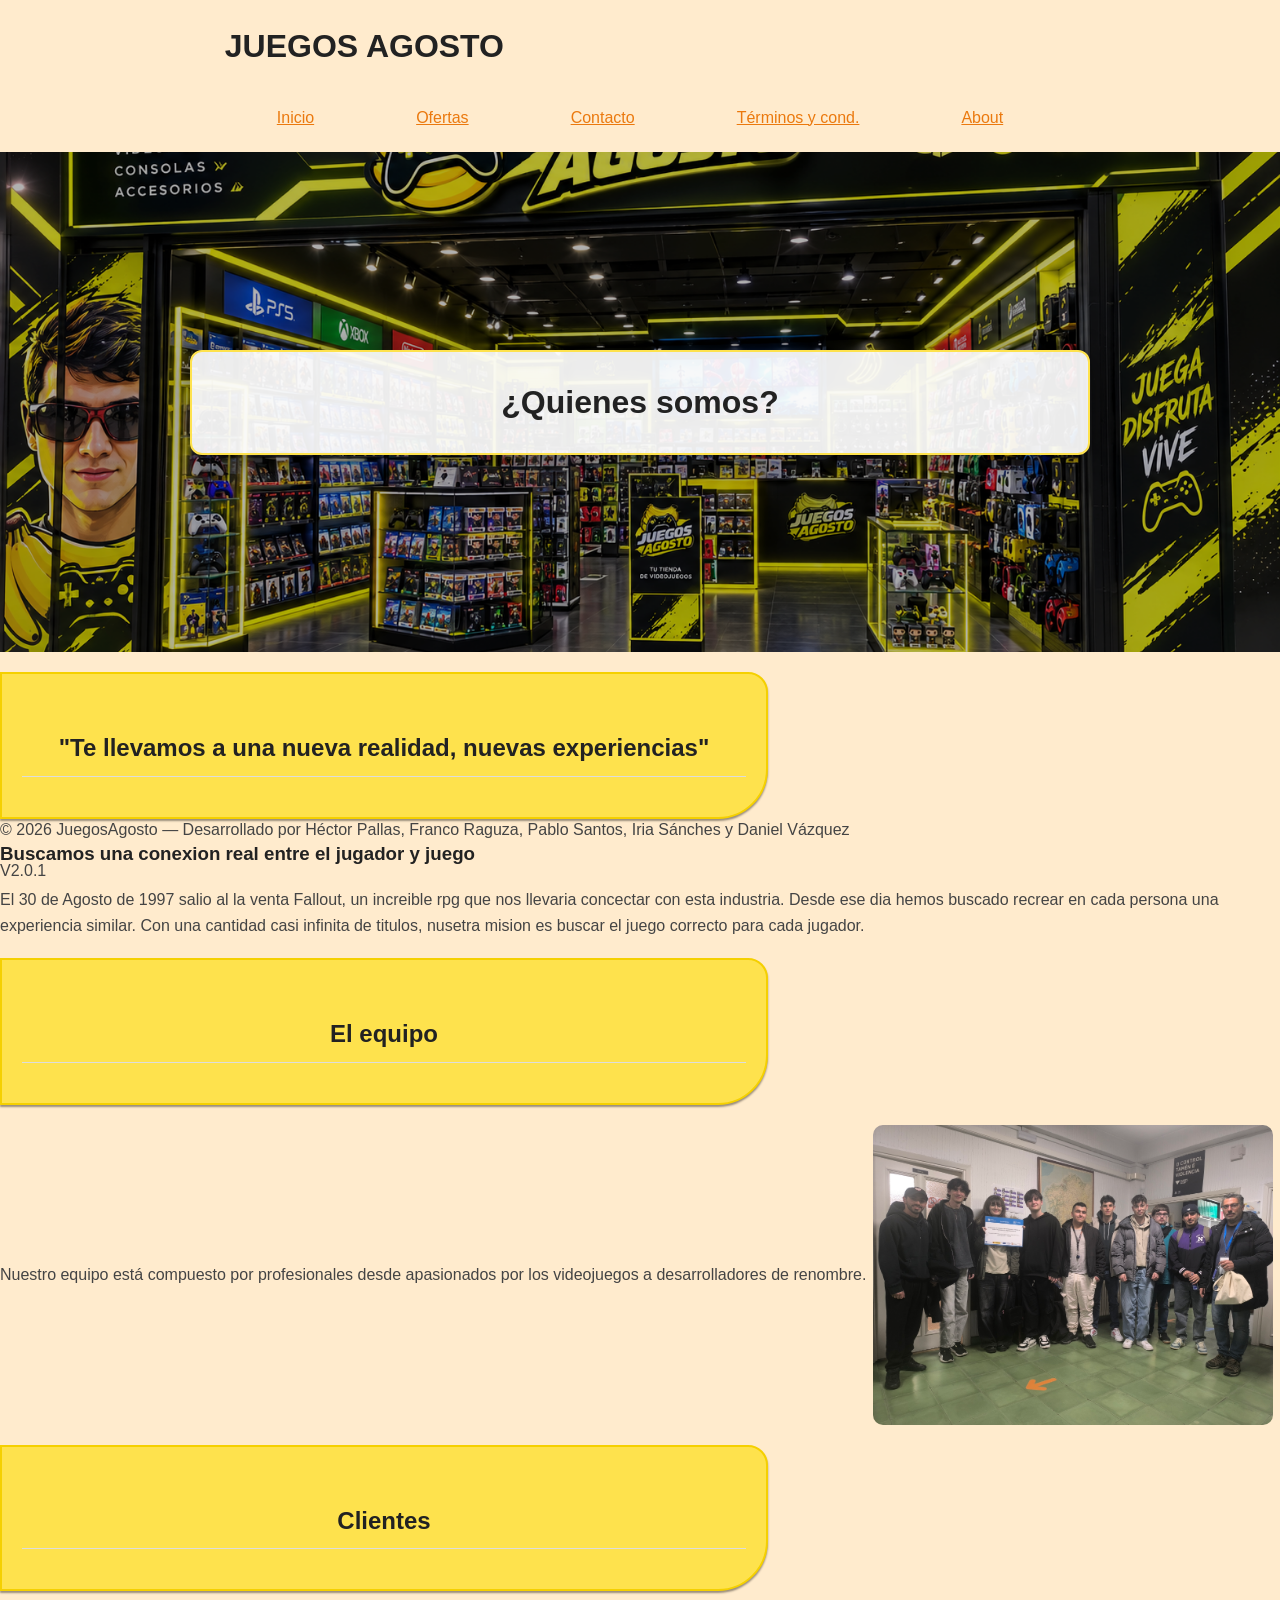
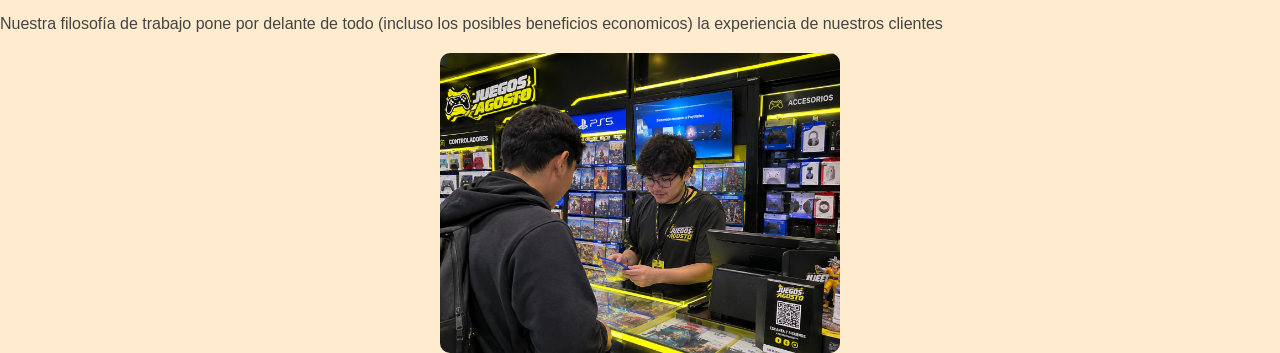
<file: about.html>
<!DOCTYPE html>
<html lang="es">
<head>
  <meta charset="UTF-8">
  <meta name="viewport" content="width=device-width, initial-scale=1.0">
  <meta name="version" content="1.0.0">
  <title>Juegos Agostos</title>
  <link rel="stylesheet" href="estilos.css">
</head>
<body>
  <header class="head">
    <div class="header-contenido">
      <h1 class="logo">JUEGOS AGOSTO</h1>
      <nav>
        <table>
          <tr>
            <td><a href="index.html"> Inicio </a></td>
            <td><a href="ofertas.html"> Ofertas </a></td>
            <td><a href="contactos.html"> Contacto </a></td>
            <td><a href="terminosycondiciones.html"> Términos y cond. </a></td>
            <td><a href="about.html"> About </a></td>
          </tr>
        </table>
      </nav>
    </div>
  </header>
  <main>
    <section class="titulo">

        <div class="cuadro">
            <h1>¿Quienes somos?</h1>
        </div>

    </section>

    <section class="sobre">
      <div class="caja">
        <h2>"Te llevamos a una nueva realidad, nuevas experiencias"</h2>
      </div>
      <h3>
        Buscamos una conexion real entre el jugador y juego
      </h3>
      <p>
        El 30 de Agosto de 1997 salio al la venta Fallout, un increible rpg que nos llevaria concectar con esta industria.
        Desde ese dia hemos buscado recrear en cada persona una experiencia similar. Con una cantidad casi infinita de titulos, nusetra mision
        es buscar el juego correcto para cada jugador.
      </p>
    </section>
    <section class="equipo">
        <div class="caja">
          <h2>El equipo</h2>
        </div>
        <div class="contenido_equipo">
          <p>Nuestro equipo está compuesto por profesionales desde apasionados por los videojuegos a desarrolladores de renombre.</p>
          <img src="img\equipo.jpg" alt="Foto del equipo">
        </div>
        
    </section>
    <section class="clientes">
      <div class="caja">
        <h2>Clientes</h2>
      </div>
      <p>Nuestra filosofía de trabajo pone por delante de todo (incluso los posibles beneficios economicos) 
        la experiencia de nuestros clientes
      </p>
      <img src="img\cliente.png" alt="Foto de clientes">
    </section>

  </main>
  <footer>
    <div class="footer-contenido">
      <p>&copy; 2026 JuegosAgosto &mdash; Desarrollado por Héctor Pallas, Franco Raguza, Pablo Santos, Iria Sánches y Daniel Vázquez</p>
    </div>
    <p>V2.0.1</p>
  </footer>

</body>
</html>
</file>
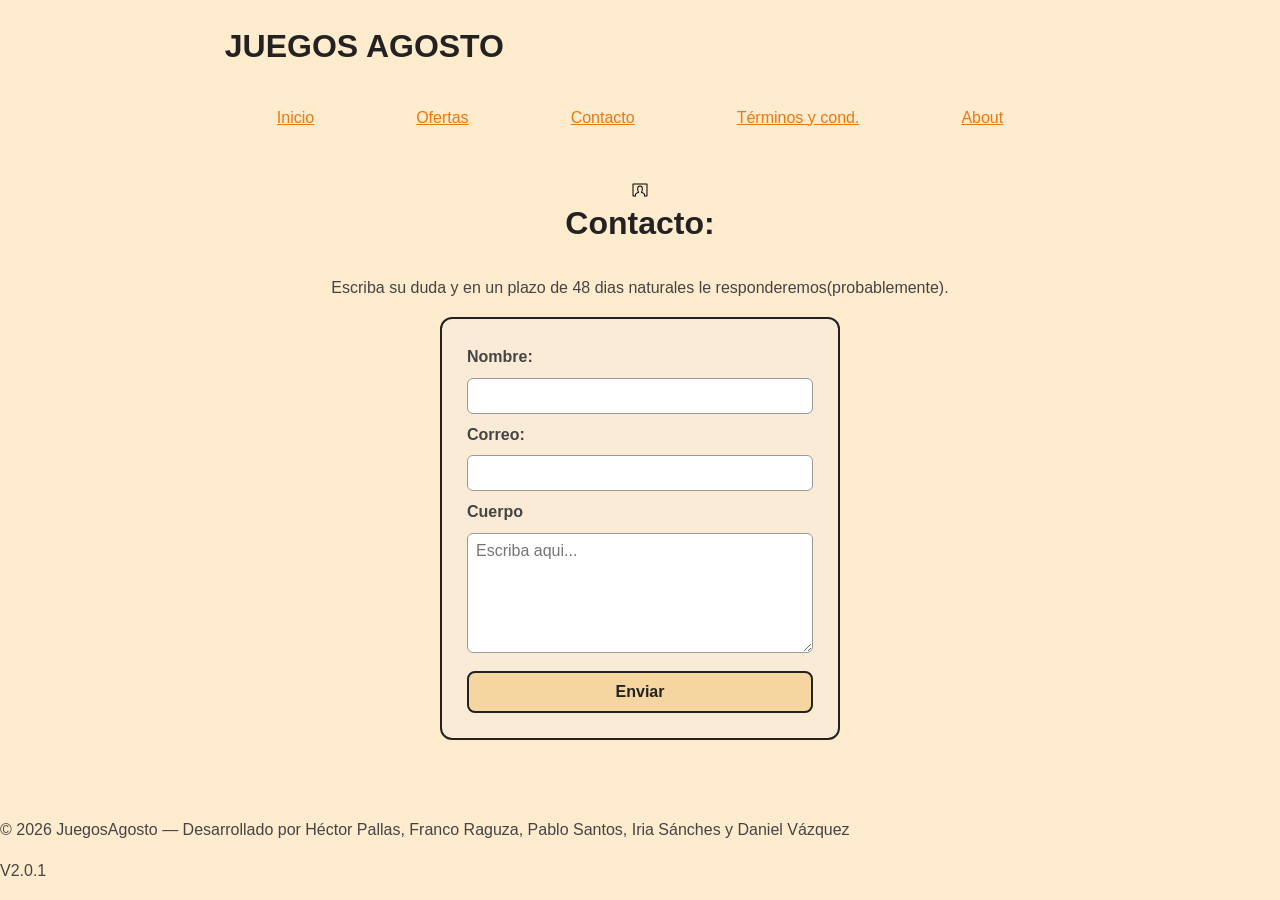
<file: contactos.html>
<!DOCTYPE html>
<html lang="en">
<head>
    <meta charset="UTF-8">
    <meta name="viewport" content="width=device-width, initial-scale=1.0">
    <title>Contactos</title>
    <link rel="stylesheet" href="estilos.css">
</head>
<body>
    <header class="head">
        <div class="header-contenido">
        <h1 class="logo">JUEGOS AGOSTO</h1>
        <nav>
            <table>
            <tr>
                <td><a href="index.html"> Inicio </a></td>
                <td><a href="ofertas.html"> Ofertas </a></td>
                <td><a href="contactos.html"> Contacto </a></td>
                <td><a href="terminosycondiciones.html"> Términos y cond. </a></td>
                <td><a href="about.html"> About </a></td>
            </tr>
            </table>
        </nav>
        </div>
    </header>
    <div>
        <img src="img/contact.svg" alt="Icono contacto">
        <h1>Contacto:</h1>
        <p>Escriba su duda y en un plazo de 48 dias naturales le responderemos(probablemente).</p>
        <form>
            <label for="nombre">Nombre:</label>
            <input type="text" id="nombre" required>
            <label for="email">Correo:</label>
            <input type="email" id="email" required>
            <label for="text">Cuerpo</label>
            <textarea id="mensaje" name="mensaje" required placeholder="Escriba aqui..."></textarea>

            <button type="submit">Enviar</button>
        </form>
    </div>
    <footer>
        <div class="footer-contenido">
            <p>&copy; 2026 JuegosAgosto &mdash; Desarrollado por Héctor Pallas, Franco Raguza, Pablo Santos, Iria Sánches y Daniel Vázquez</p>
        </div>
            <p>V2.0.1</p>
    </footer>
</body>
</html>
</file>
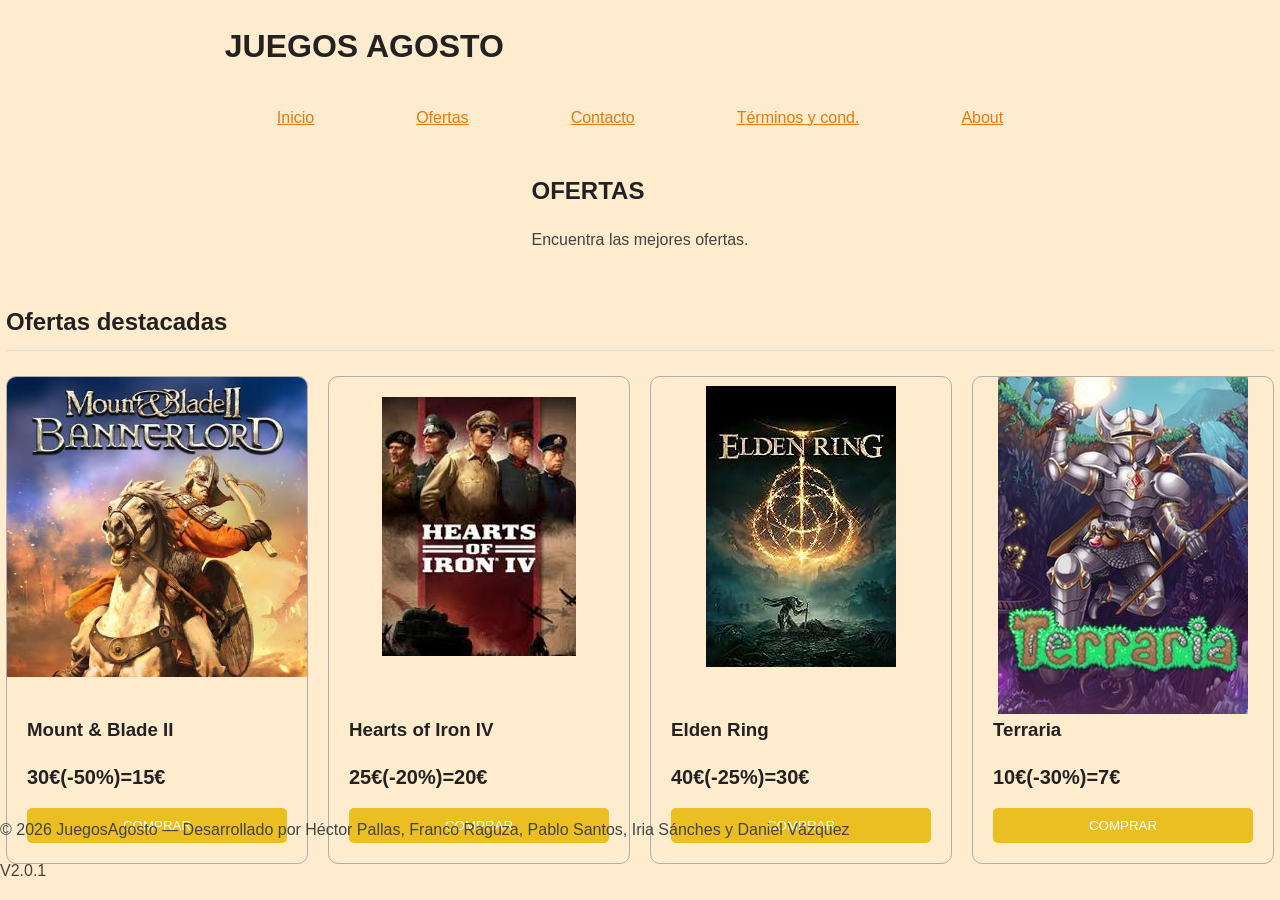
<file: ofertas.html>
<!DOCTYPE html>
<html lang="es">
<head>
    <meta charset="UTF-8">
    <meta name="viewport" content="width=device-width, initial-scale=1.0">

    <title>Ofertas</title>

   <link rel="stylesheet" href="estilos.css">
</head>
  <header class="head">
    <div class="header-contenido">
      <h1 class="logo">JUEGOS AGOSTO</h1>
      <nav>
        <table>
          <tr>
            <td><a href="index.html"> Inicio </a></td>
            <td><a href="ofertas.html"> Ofertas </a></td>
            <td><a href="contactos.html"> Contacto </a></td>
            <td><a href="terminosycondiciones.html"> Términos y cond. </a></td>
            <td><a href="about.html"> About </a></td>
          </tr>
        </table>
      </nav>
    </div>
  </header>

<body class="Ofertasbody">

  


    <section class="hero">

        <h1>
            OFERTAS
        </h1>

        <p>
            Encuentra las mejores ofertas.
        </p>

       

    </section>


    <main id="Ofertasproductos">

        <h2 class="Ofertastitulo">
            Ofertas destacadas
        </h2>


        <section class="Ofertasproductos">


            <article class="Ofertasproducto">

                <div class="Ofertasimagen">
                    <img src="img\images (3).jpg" alt="IMAGEN" >
                </div>

                <div class="Ofertascontenido">

                    <h3>
                        Mount & Blade II


                    </h3>

                   <p>  </p>
                  

                    <div class="Ofertasprecio">
                        30€(-50%)=15€
                    </div>

                    <button class="Ofertascomprar">
                        COMPRAR
                    </button>

                </div>

            </article>


            <article class="Ofertasproducto">

                <div class="Ofertasimagen">
                    <img src="img\images (4).jpg" alt="IMAGEN">
                </div>

                <div class="Ofertascontenido">

                    <h3>
                        Hearts of Iron IV
                    </h3>

                    <p>
                         
                    </p>

                    <div class="Ofertasprecio">
                        25€(-20%)=20€
                    </div>

                    <button class="Ofertascomprar">
                        COMPRAR
                    </button>

                </div>

            </article>


            <article class="Ofertasproducto">

                <div class="Ofertasimagen">
                    <img src="img\images (5).jpg" alt="IMAGEN">
                </div>

                <div class="Ofertascontenido">

                    <h3>
                        Elden Ring
                    </h3>

                    <p>
                        
                    </p>

                    <div class="Ofertasprecio">
                        40€(-25%)=30€
                    </div>

                    <button class="Ofertascomprar">
                        COMPRAR
                    </button>

                </div>

            </article>


            <article class="Ofertasproducto">

                <div class="Ofertasimagen">
                    <img src="img\Terraria_Steam_artwork.jpg" alt="">
                </div>

                <div class="Ofertascontenido">

                    <h3>
                        Terraria
                    </h3>

                    <p>
                        
                    </p>

                    <div class="Ofertasprecio">
                        10€(-30%)=7€
                    </div>

                    <button class="Ofertascomprar">
                        COMPRAR
                    </button>

                </div>

            </article>


        </section>

    </main>


  <footer>
    <div class="footer-contenido">
      <p>&copy; 2026 JuegosAgosto &mdash; Desarrollado por Héctor Pallas, Franco Raguza, Pablo Santos, Iria Sánches y Daniel Vázquez</p>
    </div>
    <p>V2.0.1</p>
  </footer>

</body>
</html>
</file>
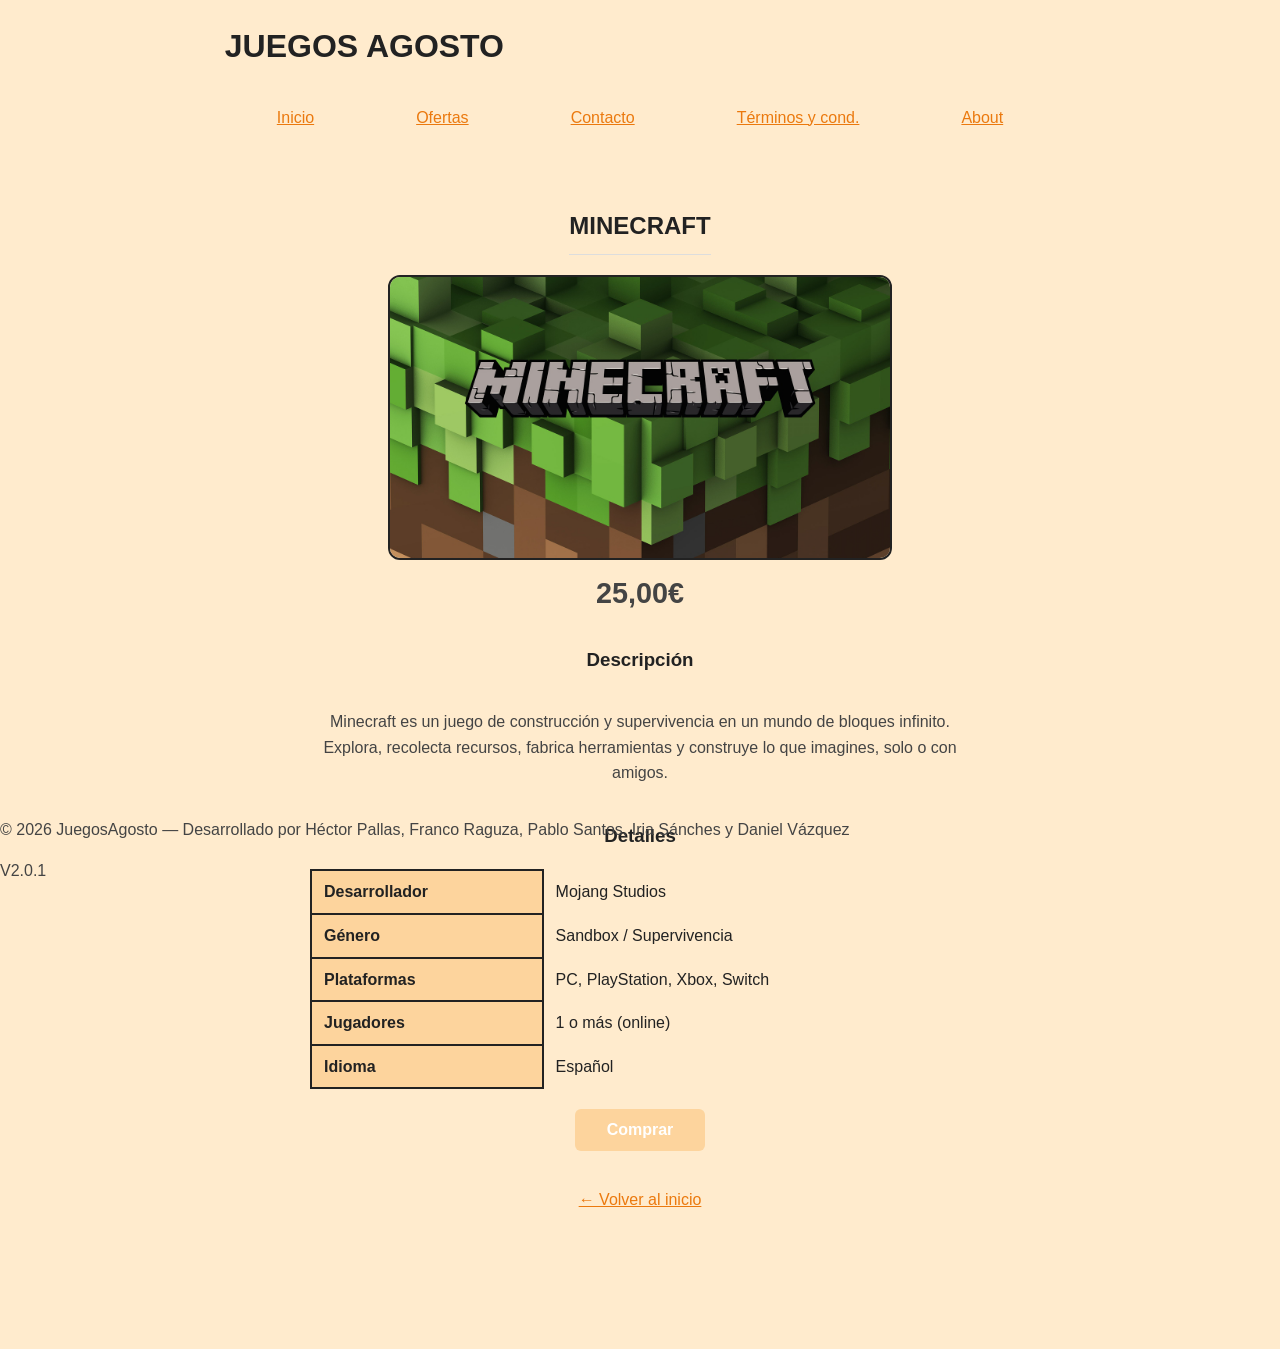
<file: producto-minecraft.html>
<!DOCTYPE html>
<html lang="es">
<head>
  <meta charset="UTF-8">
  <meta name="viewport" content="width=device-width, initial-scale=1.0">
  <meta name="version" content="1.0.0">
  <title>Minecraft - Juegos Agosto</title>
  <link rel="stylesheet" href="estilos.css">
</head>
<body>
  <header class="head">
    <div class="header-contenido">
      <h1 class="logo">JUEGOS AGOSTO</h1>
      <nav>
        <table>
          <tr>
            <td><a href="index.html"> Inicio </a></td>
            <td><a href="ofertas.html"> Ofertas </a></td>
            <td><a href="contactos.html"> Contacto </a></td>
            <td><a href="terminosycondiciones.html"> Términos y cond. </a></td>
            <td><a href="about.html"> About </a></td>
          </tr>
        </table>
      </nav>
    </div>
  </header>

  <main>
    <section class="producto">
      <h2 class="centro">MINECRAFT</h2>

      <img src="img/minecraft_logo.jpg" alt="Portada de Minecraft">

      <p class="producto-precio">25,00€</p>

    

      <h3>Descripción</h3>
      <p>
        Minecraft es un juego de construcción y supervivencia en un mundo de bloques infinito.
        Explora, recolecta recursos, fabrica herramientas y construye lo que imagines,
        solo o con amigos.
      </p>

      <h3>Detalles</h3>
      <table class="producto-detalles">
        <tr>
          <th>Desarrollador</th>
          <td>Mojang Studios</td>
        </tr>
        <tr>
          <th>Género</th>
          <td>Sandbox / Supervivencia</td>
        </tr>
        <tr>
          <th>Plataformas</th>
          <td>PC, PlayStation, Xbox, Switch</td>
        </tr>
        <tr>
          <th>Jugadores</th>
          <td>1 o más (online)</td>
        </tr>
        <tr>
          <th>Idioma</th>
          <td>Español</td>
        </tr>
      </table>

       <button id="btn-comprar" class="btn-comprar" type="button">Comprar</button>

      <p><a href="index.html">&larr; Volver al inicio</a></p>
    </section>
  </main>

  <footer>
    <div class="footer-contenido">
      <p>&copy; 2026 JuegosAgosto &mdash; Desarrollado por Héctor Pallas, Franco Raguza, Pablo Santos, Iria Sánches y Daniel Vázquez</p>
    </div>
    <p>V2.0.1</p>
  </footer>
    <script>
    const boton = document.getElementById("btn-comprar");

    boton.addEventListener("click", function () {
      boton.textContent = "Comprado";
      boton.disabled = true;
      boton.classList.add("comprado");
    });
  </script>
</body>
</html>
</file>
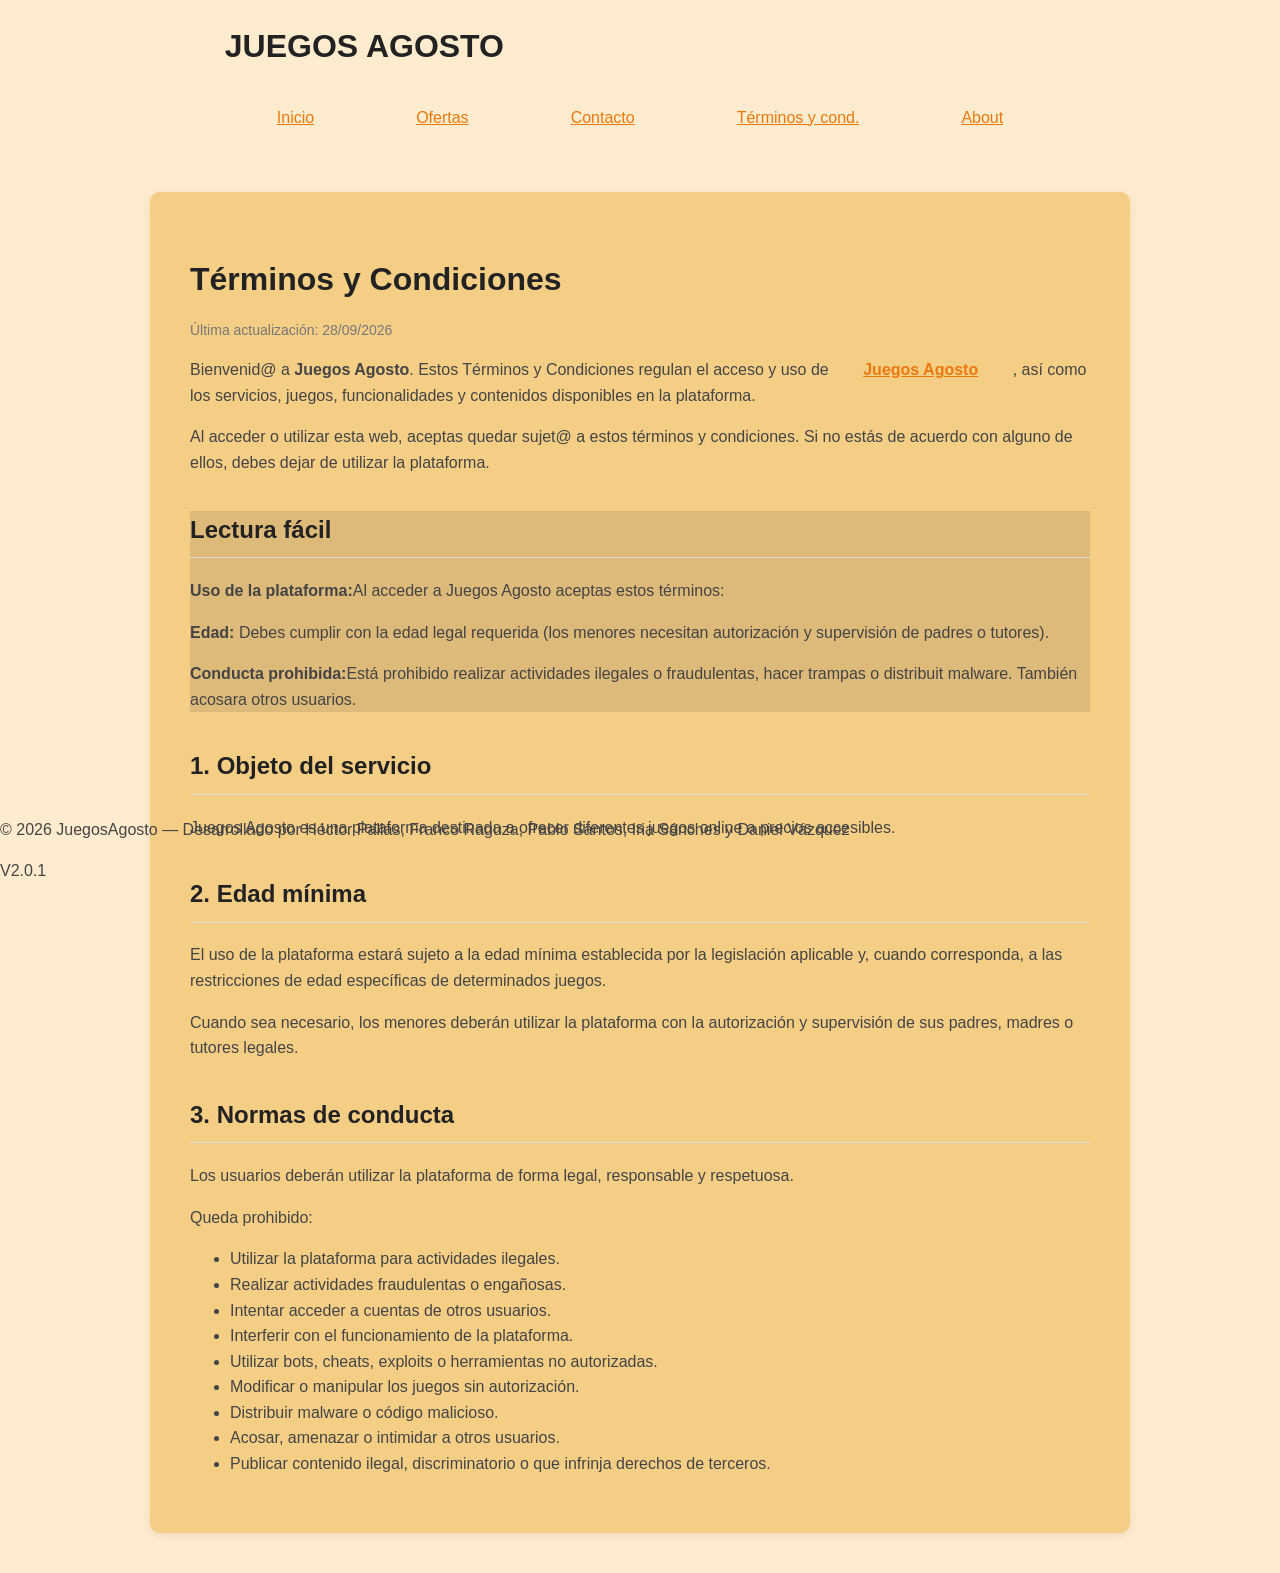
<file: terminosycondiciones.html>
<!DOCTYPE html>
<html lang="es">
<head>
    <meta charset="UTF-8">
    <meta name="viewport" content="width=device-width, initial-scale=1.0">
    
     <link rel="stylesheet" href="estilos.css">
    <title>Términos y Condiciones - Juegos Agosto]</title>


</head>

<body>
    <header class="head">
    <div class="header-contenido">
      <h1 class="logo">JUEGOS AGOSTO</h1>
      <nav>
        <table>
          <tr>
            <td><a href="index.html"> Inicio </a></td>
            <td><a href="ofertas.html"> Ofertas </a></td>
            <td><a href="contactos.html"> Contacto </a></td>
            <td><a href="terminosycondiciones.html"> Términos y cond. </a></td>
            <td><a href="about.html"> About </a></td>
          </tr>
        </table>
      </nav>
    </div>
  </header>

<main class="contenedor">

    <h1>Términos y Condiciones</h1>

    <p class="actualizar">
        Última actualización: 28/09/2026
    </p>

    <p>
        Bienvenid@ a <strong>Juegos Agosto</strong>.
        Estos Términos y Condiciones regulan el acceso y uso de
        <strong><a href="index.html">Juegos Agosto</a> </strong>, así como los servicios,
        juegos, funcionalidades y contenidos disponibles en la plataforma.
    </p>

    <p>
        Al acceder o utilizar esta web, aceptas quedar sujet@ a estos
        términos y condiciones. Si no estás de acuerdo con alguno de ellos,
        debes dejar de utilizar la plataforma.
    </p>


    <div class="lecturaFacil">
      <h2>Lectura fácil</h2>
      <p><Strong>Uso de la plataforma:</Strong>Al acceder a Juegos Agosto aceptas estos términos:</p>
      <p><Strong>Edad:</Strong> Debes cumplir con la edad legal requerida (los menores necesitan autorización y supervisión de padres o tutores).</p>
      <p><Strong>Conducta prohibida:</Strong>Está prohibido realizar actividades ilegales o fraudulentas, hacer trampas o distribuit malware. También acosara otros usuarios.</p>
    </div>



    <h2>1. Objeto del servicio</h2>

    <p>
        Juegos Agosto es una plataforma destinada a ofrecer
        diferentes juegos online a precios accesibles.
    </p>


    <h2>2. Edad mínima</h2>

    <p>
        El uso de la plataforma estará sujeto a la edad mínima establecida
        por la legislación aplicable y, cuando corresponda, a las
        restricciones de edad específicas de determinados juegos.
    </p>

    <p>
        Cuando sea necesario, los menores deberán utilizar la plataforma
        con la autorización y supervisión de sus padres, madres o tutores
        legales.
    </p>


    <h2>3. Normas de conducta</h2>

    <p>
        Los usuarios deberán utilizar la plataforma de forma legal,
        responsable y respetuosa.
    </p>

    <p>Queda prohibido:</p>

    <ul>
        <li>Utilizar la plataforma para actividades ilegales.</li>
        <li>Realizar actividades fraudulentas o engañosas.</li>
        <li>Intentar acceder a cuentas de otros usuarios.</li>
        <li>Interferir con el funcionamiento de la plataforma.</li>
        <li>Utilizar bots, cheats, exploits o herramientas no autorizadas.</li>
        <li>Modificar o manipular los juegos sin autorización.</li>
        <li>Distribuir malware o código malicioso.</li>
        <li>Acosar, amenazar o intimidar a otros usuarios.</li>
        <li>Publicar contenido ilegal, discriminatorio o que infrinja derechos de terceros.</li>
    </ul>
    </p>

</main>
 <footer>
    <div class="footer-contenido">
      <p>&copy; 2026 JuegosAgosto &mdash; Desarrollado por Héctor Pallas, Franco Raguza, Pablo Santos, Iria Sánches y Daniel Vázquez</p>
    </div>
    <p>V2.0.1</p>
  </footer>

</body>
</html>
</file>
<file: estilos.css>
/* ================================================================
   estilos.css — Hoja de estilos compartida del proyecto
   ================================================================
   INSTRUCCIONES:
   - Este fichero es COMÚN a todas las páginas del proyecto.
   - Todos los miembros del equipo añadirán sus estilos aquí.
   - Marcad cada sección con comentarios para tener un código organizado. 
   Por ejemplo como sigue a continuación, pero se puede modificar para adaptarse
   a vuestras necesidades
   ================================================================ */
/* ----------------------------------------------------------------
   1. ESTILOS GENERALES
   ---------------------------------------------------------------- */

body {
   font-family: 'Comic Sans MS', sans-serif;
   line-height: 1.6;
   color: #222;
   background: #f5f5f5;
   margin: 0;

   box-sizing: border-box;
   display: flex;
   flex-direction: column;
   align-items: center;

   background-color:blanchedalmond;
}

footer {
   position: fixed;
   bottom: 0;
   width: 100%;
}


h1,
h2 {
   color: #222;
}


h1 {
   margin-bottom: 10px;
}


h2 {
   margin-top: 35px;
   border-bottom: 1px solid #ddd;
   padding-bottom: 8px;
}


p,
li {
   color: #444;
}


a {
   color: #eb790e;
   padding: 30px;
}


/* TODO: Añadir estilos generales (fuente, colores base, márgenes...) */


/* ----------------------------------------------------------------
   2. CABECERA Y NAVEGACIÓN 
   ---------------------------------------------------------------- */

/* ----------------------------------------------------------------
   3. PIE DE PÁGINA (footer)
   ---------------------------------------------------------------- */


/* ----------------------------------------------------------------
   6. ESTILOS ESPECÍFICOS DE CADA PÁGINA
      (añadir una subsección por cada página del equipo)
   ---------------------------------------------------------------- */

/* --- Página: index.html --- */

.bloque {
   border-style: solid;

   font-weight: bold;
   font-size: 1.5em;
   border-radius: 12px;

   background-color:rgb(253, 212, 157);
}

.centro {
   text-align: center;
} 

td {
   padding: 20px;
}

.fotoIndex {
   border-style: solid;
   border-width: 2px;
}

img {
   max-width: 300px;
}

.botonIndex{
  
    background-color:rgb(253, 212, 157);
    
   
}



/* --- Página: terminosycondiciones.html --- */
.contenedor {
   max-width: 900px;
   margin: 40px auto;
   padding: 40px;
   background: #f5ce86;
   border-radius: 10px;
   box-shadow: 0 2px 10px rgba(0, 0, 0, .08);
}
 .actualizar {
            color: #777;
            font-size: 14px;
        }

.lecturaFacil {
   background-color: rgb(221, 186, 121);
}



/* --- Página:  contactos.html --- */
form {
   display: flex;
   flex-direction: column;
   gap: 8px;
   width: 400px;
   max-width: 90vw;
   padding: 25px;
   border: 2px solid #222;
   border-radius: 12px;
   background-color: antiquewhite;
   box-sizing: border-box;
}

form label {
   font-weight: bold;
   color: #444;
}

form input,
form textarea {
   font-family: 'Comic Sans MS', sans-serif;
   font-size: 1em;
   padding: 8px;
   border: 1px solid #999;
   border-radius: 6px;
   background-color: #fff;
   box-sizing: border-box;
}

form textarea {
   min-height: 120px;
   resize: vertical;
}

form input:focus,
form textarea:focus {
   outline: none;
   border-color: #2563eb;
}

form button {
   margin-top: 10px;
   padding: 10px;
   font-family: 'Comic Sans MS', sans-serif;
   font-size: 1em;
   font-weight: bold;
   color: #222;
   background-color: #f5d6a0;
   border: 2px solid #222;
   border-radius: 8px;
   cursor: pointer;
}

form button:hover {
   background-color: #eac27d;
}

body > div {
   display: flex;
   flex-direction: column;
   align-items: center;
   width: 100%;
   margin-top: 30px;
}

/* --- Página:  ofertas.html --- */
  .Ofertastitulo {
            margin-bottom: 25px;
        }


 .Ofertasboton {
            display: inline-block;
            padding: 12px 25px;
            background: #ebbe21;
            color: white;
            text-decoration: none;
            border-radius: 6px;
        }
.Ofertasnav {
            display: flex;
            gap: 20px;
        }


 .Ofertasproductos {
            display: grid;
            grid-template-columns: repeat(4, 1fr);
            gap: 20px;

            width: 100%;           
            max-width: 1400px;     
            margin: 0 auto;
        }
        .Ofertasproducto {
           
            border: 1px solid #afacac;
            border-radius: 10px;
            overflow: hidden;
        }

        .Ofertasimagen {
            height: 300px;
            object-fit: contain;

            display: flex;
            align-items: center;
            justify-content: center;
            
        }

        .Ofertascontenido {
            padding: 20px;
        }

        .Ofertascontenido h3 {
            margin-bottom: 10px;
        }

        .Ofertascontenido p {
            color: #aaaaaa;
            margin-bottom: 15px;
        }

        .Ofertasprecio {
           
            font-size: 20px;
            font-weight: bold;
        }

        .Ofertascomprar {
            width: 100%;
            margin-top: 15px;
            padding: 10px;
            background: #ebbe21;
            color: white;
            border: none;
            border-radius: 5px;
            cursor: pointer;
        }

        .Ofertascomprar:hover {
            background:#fee24d;
        }


        
       

        @media (max-width: 900px) {
            .Ofertasproductos {
                grid-template-columns: repeat(2, 1fr);
            }
        }

        @media (max-width: 600px) {
            header {
                flex-direction: column;
                gap: 15px;
            }
         }

body > div h1 {
   margin-top: 0;
}
/* --- Página:  about.html --- */
.titulo {
    position: relative;

    width: 100%;
    min-height: 500px;

    background-image: url("img/tienda.png");
    background-size: cover;
    background-position: center;
    background-repeat: no-repeat;

    display: flex;
    justify-content: center;
    align-items: center;

    padding: 0;
    margin: 0;
}


.titulo::before {
    content: "";
    position: absolute;
    inset: 0;
    background: rgba(0, 0, 0, 0.30);
}


.cuadro {
    position: relative;
    z-index: 1;

    width: 75%;
    max-width: 900px;

    padding: 25px 40px;

    margin: 0 auto;

    box-sizing: border-box;

    text-align: center;

    background: rgba(255, 255, 255, 0.92);

    border-radius: 12px;

    border: 2px solid #fee24d;

    box-shadow: 0 8px 30px rgba(0, 0, 0, 0.4);
}

.cuadro h1 {
    margin: 0;

    font-size: 32px;

    text-align: center;
}
.contenido_equipo {
      display: flex;
      flex-direction: row;
      align-items: center;
}
.equipo img,.clientes img {
    max-width: 100%;
    height: 300px;
    display: block;
    margin: 0 auto;
    transition: transform 0.3s ease, box-shadow 0.3s ease;
    border-radius: 10px;
}


.equipo img:hover, 
.clientes img:hover {
    transform: scale(1.05);
    box-shadow: 0 0 25px #F0E2AD;
}
.caja{
   width: 60%;
   padding: 20px;
   background-color: #fee24d;
    margin: 20px 0px;
    box-sizing: border-box;
    text-align: center;
    border-radius: 0 20px 50px 0;
    border: 2px solid #f5d000;
    box-shadow: 0 2px 2px rgba(0, 0, 0, 0.4);
}

.fotoIndex img { cursor: pointer; transition: transform .2s; }
.fotoIndex img:hover { transform: scale(1.05); }

.modal-fondo {
   position: fixed;
   inset: 0;
   background: rgba(0, 0, 0, .75);
   display: none;
   align-items: center;
   justify-content: center;
   padding: 16px;
   z-index: 1000;
}
.modal-fondo.abierto { display: flex; }

.modal-caja {
   position: relative;
   background: #fff;
   color: #222;
   width: min(900px, 100%);
   max-height: 90vh;
   overflow-y: auto;
   border-radius: 12px;
   display: grid;
   grid-template-columns: 1fr 1fr;
   gap: 24px;
   padding: 24px;
   animation: modalEntrada .25s ease-out;
}
@keyframes modalEntrada {
   from { opacity: 0; transform: scale(.85); }
   to   { opacity: 1; transform: scale(1); }
}

.modal-caja img {
   width: 100%;
   height: 100%;
   max-height: 70vh;
   object-fit: cover;
   border-radius: 8px;
}
.modal-info h3 { margin: 0 0 8px; font-size: 1.6rem; }
.modal-info .precio { font-size: 1.4rem; font-weight: bold; color: #1a7f37; margin: 8px 0 16px; }
.modal-info ul { padding-left: 18px; }

.modal-cerrar {
   position: absolute;
   top: 8px;
   right: 12px;
   border: none;
   background: none;
   font-size: 2rem;
   line-height: 1;
   cursor: pointer;
   color: #444;
}
.modal-cerrar:hover { color: #000; }

@media (max-width: 700px) {
   .modal-caja { grid-template-columns: 1fr; }
   .modal-caja img { max-height: 40vh; }
}
/* --- Página:  producto-minecraft.html --- */

.producto {
   display: flex;
   flex-direction: column;
   align-items: center;
   text-align: center;
   width: 100%;
   max-width: 700px;
   margin: 0 auto;
   padding: 20px 20px 120px;
   box-sizing: border-box;
}

.producto img {
   width: 500px;
   max-width: 100%;
   border: 2px solid #222;
   border-radius: 12px;
}

.producto-precio {
   font-size: 1.8em;
   font-weight: bold;
   margin: 10px 0;
}

.producto-detalles {
   border-collapse: collapse;
   width: 100%;
}

.producto-detalles th {
   text-align: left;
   padding: 8px 12px;
   background-color: rgb(253, 212, 157);
   border: 2px solid #222;
}

.producto-detalles td {
   padding: 8px 12px;
   text-align: left;
}
.btn-comprar {
  display: block;
  margin: 20px auto;
  padding: 12px 32px;
  font-size: 1rem;
  font-weight: bold;
  color: #fff;
  background-color:  rgb(253, 212, 157);
  border: none;
  border-radius: 6px;
  cursor: pointer;
}

.btn-comprar:hover {
  background-color:  rgb(253, 212, 157);
}

.btn-comprar.comprado {
  background-color: #777;
  cursor: default;
}
</file>
